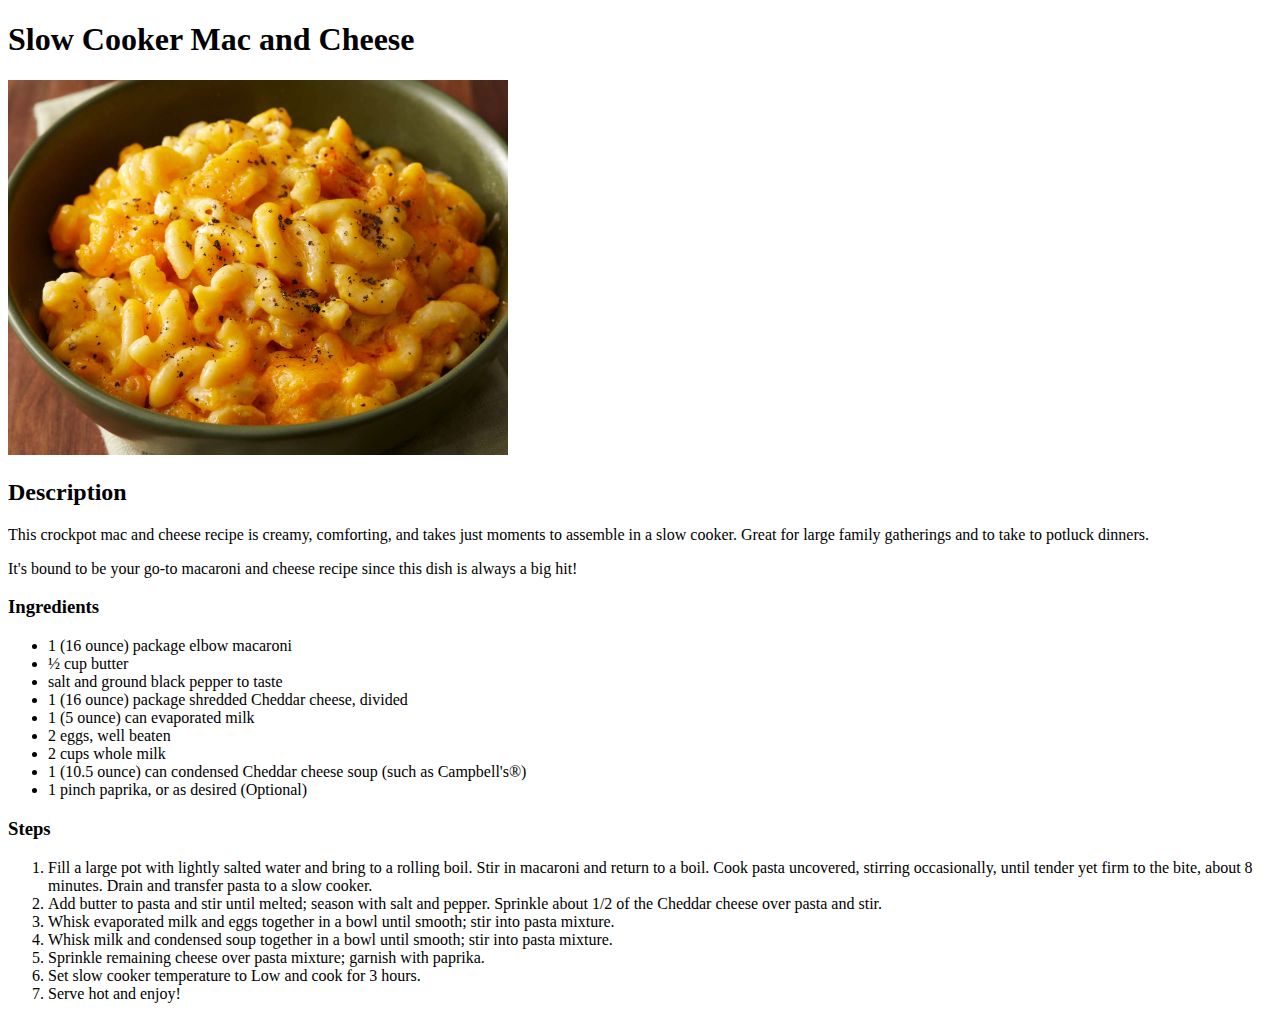
<file: recipes/slow-cooker-mac-and-cheese.html>
<!DOCTYPE html>
<html lang="eng">
    <head>
        <meta charset="UTF-8">
        <title>Odin Recipes</title>
    </head>

    <body>
        <h1>Slow Cooker Mac and Cheese</h1>
        <img src="../recipes/macncheese.jpg" 
        alt="a bowl of macaroni and Cheese"
        width="500">
        <h2>Description</h2>
            <p>This crockpot mac and cheese recipe is creamy, comforting, and takes just moments to assemble in a slow cooker. Great for large family gatherings and to take to potluck dinners.</p> 
            <p>It's bound to be your go-to macaroni and cheese recipe since this dish is always a big hit!</p>

        <h3>Ingredients</h3>
            <ul>
                <li>1 (16 ounce) package elbow macaroni</li>
                <li>½ cup butter</li>
                <li>salt and ground black pepper to taste</li>
                <li>1 (16 ounce) package shredded Cheddar cheese, divided</li>
                <li>1 (5 ounce) can evaporated milk</li>
                <li>2 eggs, well beaten</li>
                <li>2 cups whole milk</li>
                <li>1 (10.5 ounce) can condensed Cheddar cheese soup (such as Campbell's®)</li>
                <li>1 pinch paprika, or as desired (Optional)</li>
            </ul>
        
        <h3>Steps</h3>
            <ol>
                <li>Fill a large pot with lightly salted water and bring to a rolling boil. Stir in macaroni and return to a boil. Cook pasta uncovered, stirring occasionally, until tender yet firm to the bite, about 8 minutes. Drain and transfer pasta to a slow cooker.</li>
                <li>Add butter to pasta and stir until melted; season with salt and pepper. Sprinkle about 1/2 of the Cheddar cheese over pasta and stir.</li>
                <li>Whisk evaporated milk and eggs together in a bowl until smooth; stir into pasta mixture.</li>
                <li>Whisk milk and condensed soup together in a bowl until smooth; stir into pasta mixture.</li>
                <li>Sprinkle remaining cheese over pasta mixture; garnish with paprika.</li>
                <li>Set slow cooker temperature to Low and cook for 3 hours.</li>
                <li>Serve hot and enjoy!</li>
            </ol>

    </body>
</html>
</file>
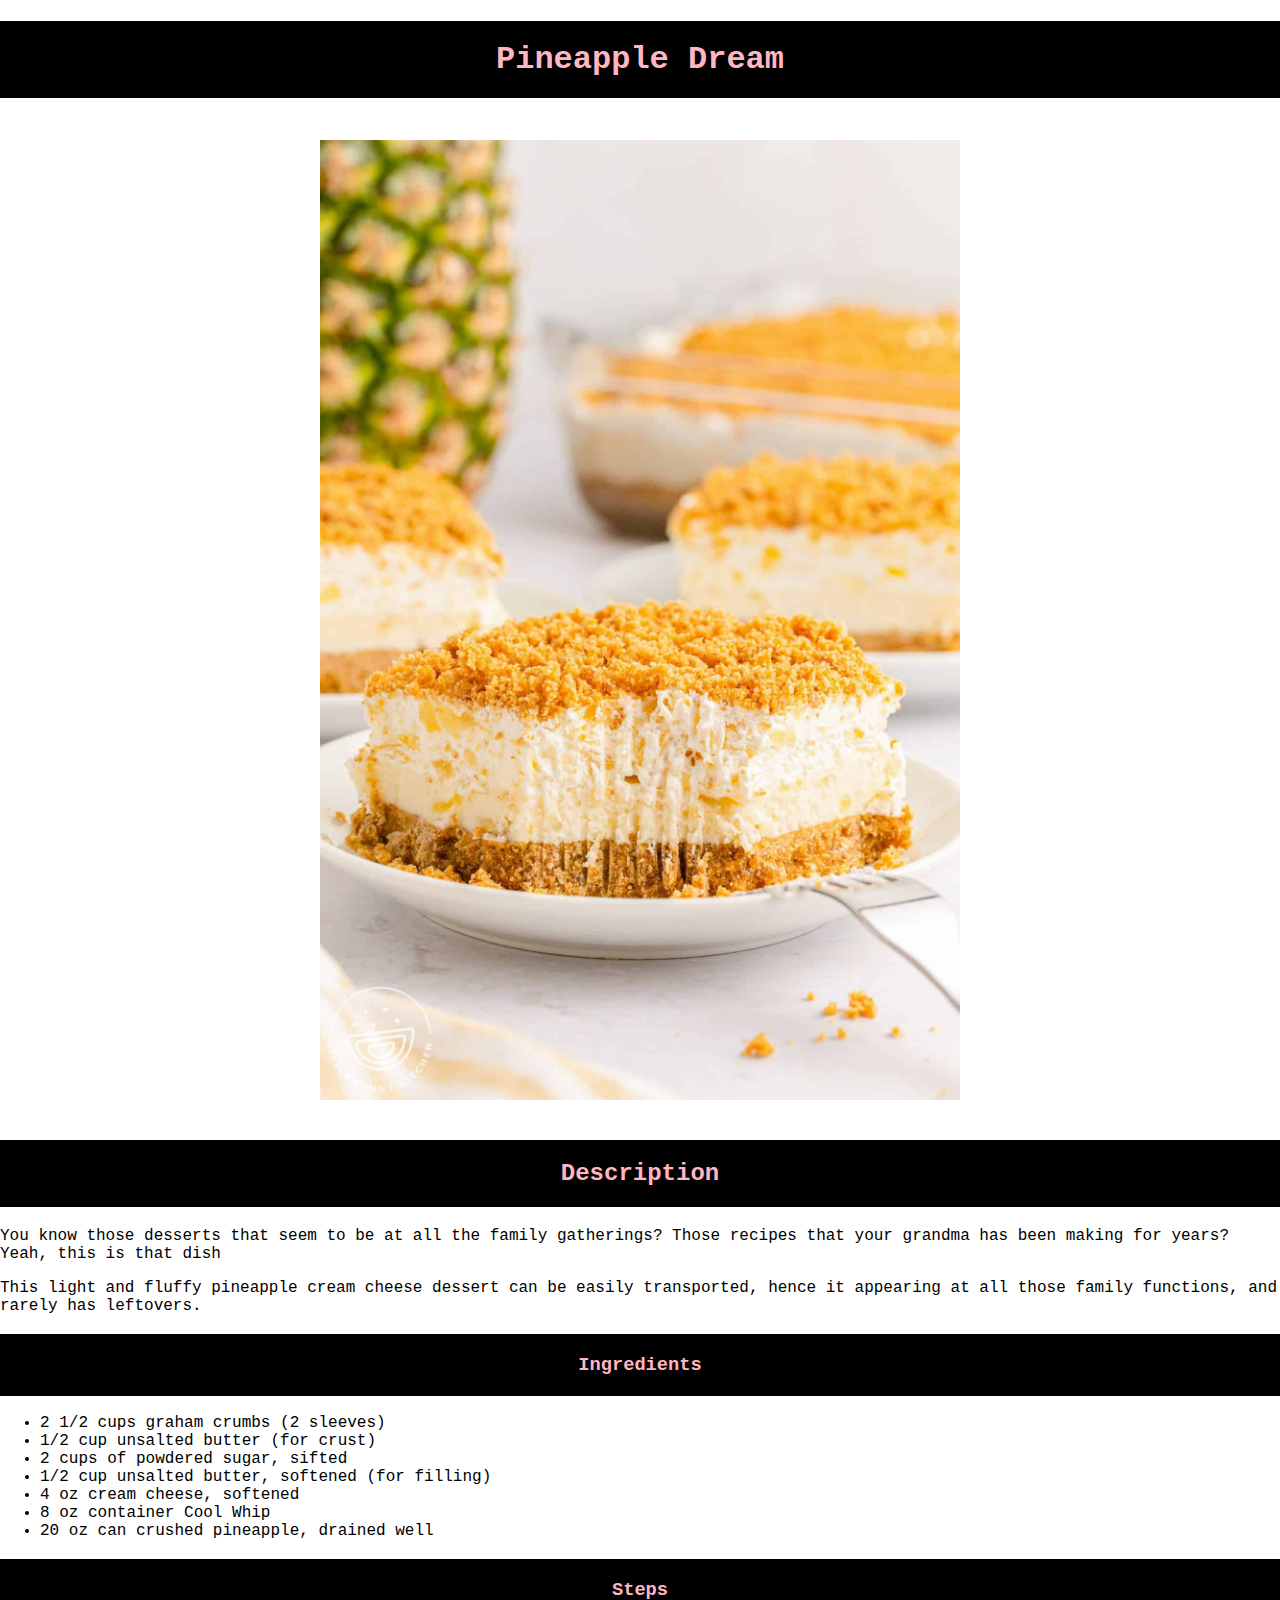
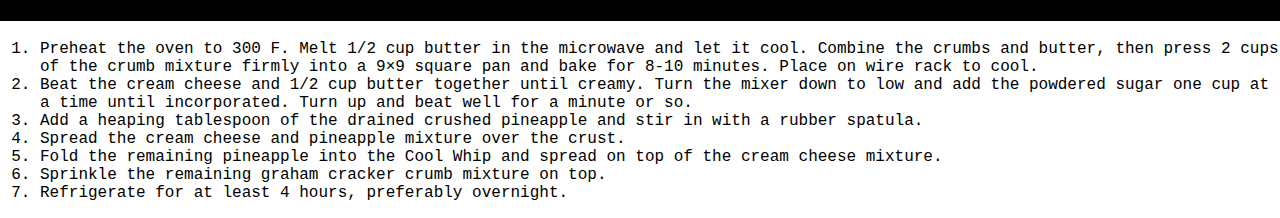
<file: recipes/pages/pineapple-dream-desert.html>
<!DOCTYPE html>
<html lang="eng">
    <head>
        <meta charset="UTF-8">
        <title>Odin Recipes</title>
        <link rel="stylesheet" href="style.css">
    </head>

    <body>
        <h1>Pineapple Dream</h1>
        <img src="./img/cake.jpg" 
        alt="a piece of pineapple cake on a plate"
        width="500">
        <h2>Description</h2>
            <p>You know those desserts that seem to be at all the family gatherings? Those recipes that your grandma has been making for years? Yeah, this is that dish</p> 
            <p>This light and fluffy pineapple cream cheese dessert can be easily transported, hence it appearing at all those family functions, and rarely has leftovers.</p>

        <h3>Ingredients</h3>
            <ul>
                <li>2 1/2 cups graham crumbs (2 sleeves)</li>
                <li>1/2 cup unsalted butter (for crust)</li>
                <li>2 cups of powdered sugar, sifted</li>
                <li>1/2 cup unsalted butter, softened (for filling)</li>
                <li>4 oz cream cheese, softened</li>
                <li>8 oz container Cool Whip</li>
                <li>20 oz can crushed pineapple, drained well</li>
            </ul>
        
        <h3>Steps</h3>
            <ol>
                <li>Preheat the oven to 300 F. Melt 1/2 cup butter in the microwave and let it cool. Combine the crumbs and butter, then press 2 cups of the crumb mixture firmly into a 9×9 square pan and bake for 8-10 minutes. Place on wire rack to cool.</li>
                <li>Beat the cream cheese and 1/2 cup butter together until creamy. Turn the mixer down to low and add the powdered sugar one cup at a time until incorporated. Turn up and beat well for a minute or so.</li>
                <li>Add a heaping tablespoon of the drained crushed pineapple and stir in with a rubber spatula.</li>
                <li>Spread the cream cheese and pineapple mixture over the crust.</li>
                <li>Fold the remaining pineapple into the Cool Whip and spread on top of the cream cheese mixture.</li>
                <li>Sprinkle the remaining graham cracker crumb mixture on top.</li>
                <li>Refrigerate for at least 4 hours, preferably overnight.</li>
            </ol>

    </body>
</html>
</file>
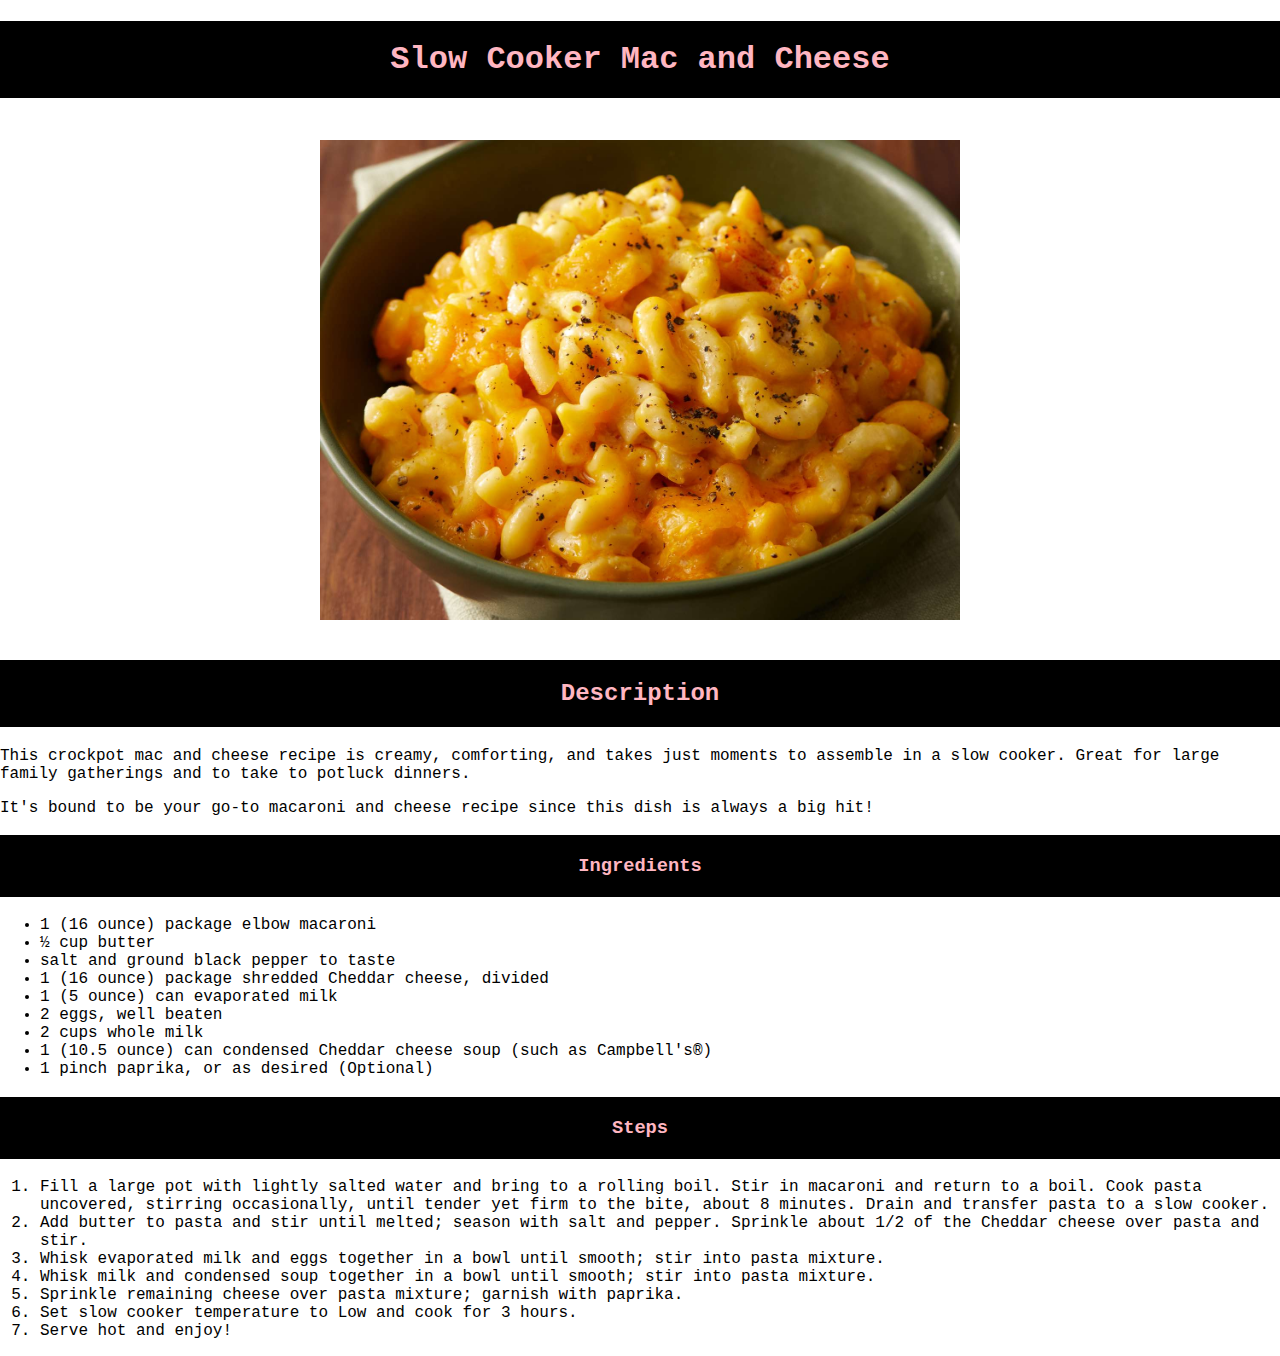
<file: recipes/pages/slow-cooker-mac-and-cheese.html>
<!DOCTYPE html>
<html lang="eng">
    <head>
        <meta charset="UTF-8">
        <title>Odin Recipes</title>
        <link rel="stylesheet" href="style.css">
    </head>

    <body>
        <h1>Slow Cooker Mac and Cheese</h1>
        <img src="../pages/img/macncheese.jpg" 
        alt="a bowl of macaroni and Cheese"
        width="500">
        <h2>Description</h2>
            <p>This crockpot mac and cheese recipe is creamy, comforting, and takes just moments to assemble in a slow cooker. Great for large family gatherings and to take to potluck dinners.</p> 
            <p>It's bound to be your go-to macaroni and cheese recipe since this dish is always a big hit!</p>

        <h3>Ingredients</h3>
            <ul>
                <li>1 (16 ounce) package elbow macaroni</li>
                <li>½ cup butter</li>
                <li>salt and ground black pepper to taste</li>
                <li>1 (16 ounce) package shredded Cheddar cheese, divided</li>
                <li>1 (5 ounce) can evaporated milk</li>
                <li>2 eggs, well beaten</li>
                <li>2 cups whole milk</li>
                <li>1 (10.5 ounce) can condensed Cheddar cheese soup (such as Campbell's®)</li>
                <li>1 pinch paprika, or as desired (Optional)</li>
            </ul>
        
        <h3>Steps</h3>
            <ol>
                <li>Fill a large pot with lightly salted water and bring to a rolling boil. Stir in macaroni and return to a boil. Cook pasta uncovered, stirring occasionally, until tender yet firm to the bite, about 8 minutes. Drain and transfer pasta to a slow cooker.</li>
                <li>Add butter to pasta and stir until melted; season with salt and pepper. Sprinkle about 1/2 of the Cheddar cheese over pasta and stir.</li>
                <li>Whisk evaporated milk and eggs together in a bowl until smooth; stir into pasta mixture.</li>
                <li>Whisk milk and condensed soup together in a bowl until smooth; stir into pasta mixture.</li>
                <li>Sprinkle remaining cheese over pasta mixture; garnish with paprika.</li>
                <li>Set slow cooker temperature to Low and cook for 3 hours.</li>
                <li>Serve hot and enjoy!</li>
            </ol>

    </body>
</html>
</file>
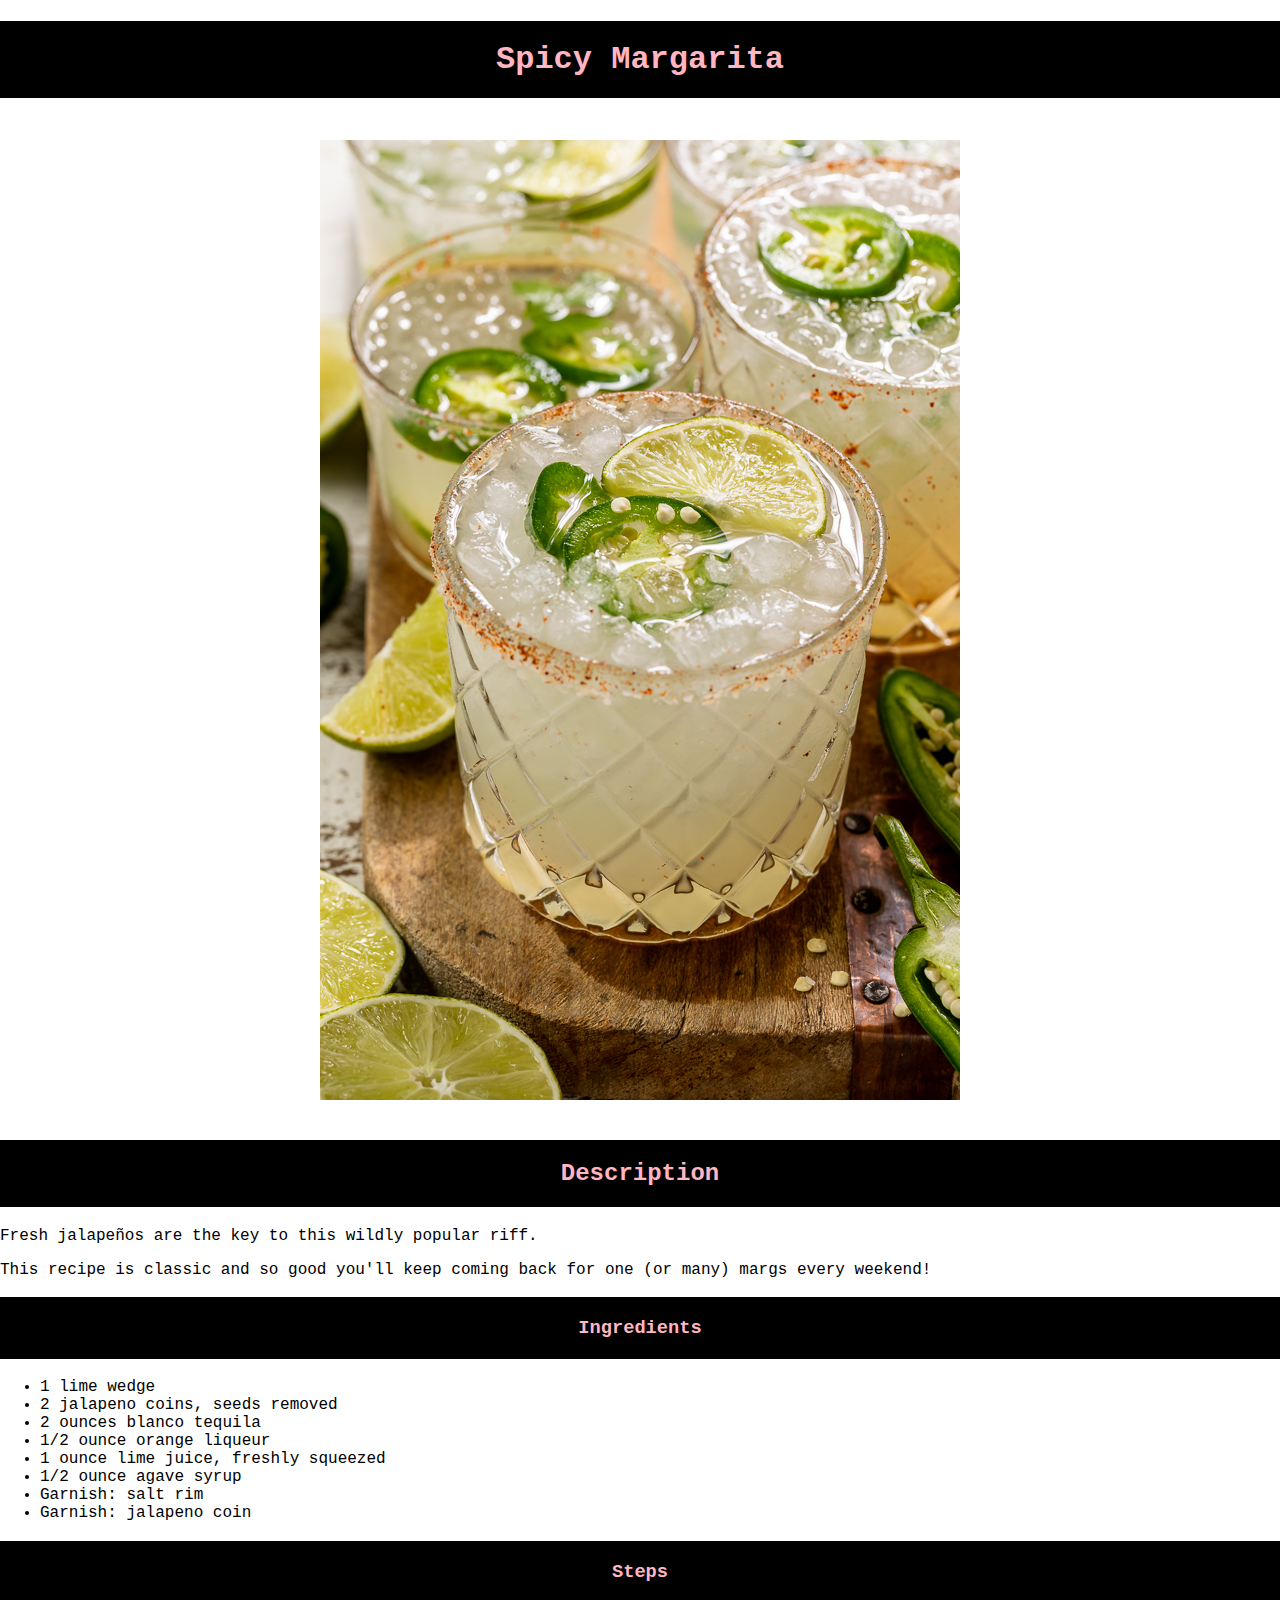
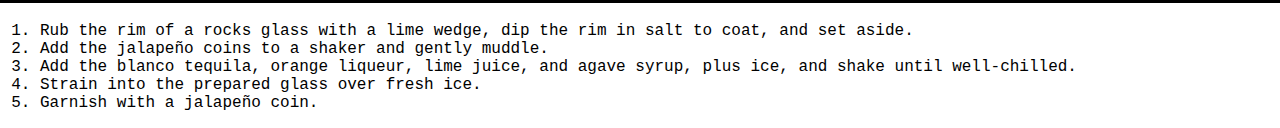
<file: recipes/pages/spicy-margarita.html>
<!DOCTYPE html>
<html lang="eng">
    <head>
        <meta charset="UTF-8">
        <title>Odin Recipes</title>
        <link rel="stylesheet" href="style.css">
    </head>

    <body>
        <h1>Spicy Margarita</h1>
        <img src="./img/margarita.jpg" 
        alt="a spicy margarita in a short class"
        width="500">
        <h2>Description</h2>
            <p>Fresh jalapeños are the key to this wildly popular riff.</p> 
            <p>This recipe is classic and so good you'll keep coming back for one (or many) margs every weekend!</p>

        <h3>Ingredients</h3>
            <ul>
                <li>1 lime wedge</li>
                <li>2 jalapeno coins, seeds removed</li>
                <li>2 ounces blanco tequila</li>
                <li>1/2 ounce orange liqueur</li>
                <li>1 ounce lime juice, freshly squeezed</li>
                <li>1/2 ounce agave syrup</li>
                <li>Garnish: salt rim</li>
                <li>Garnish: jalapeno coin</li>
            </ul>
        
        <h3>Steps</h3>
            <ol>
                <li>Rub the rim of a rocks glass with a lime wedge, dip the rim in salt to coat, and set aside.</li>
                <li>Add the jalapeño coins to a shaker and gently muddle.</li>
                <li>Add the blanco tequila, orange liqueur, lime juice, and agave syrup, plus ice, and shake until well-chilled.</li>
                <li>Strain into the prepared glass over fresh ice.</li>
                <li>Garnish with a jalapeño coin.</li>
            </ol>

    </body>
</html>
</file>
<file: recipes/pages/style.css>
body {
    font-family: 'Courier New', Courier, monospace;
    padding:0 ;
    margin: 0;
}

h1, h2, h3 {
    text-align: center;
    color: lightpink;
    background-color: black;
    padding: 20px;
}

img {
    margin: auto;
    width: 50%;
    display: block;
    padding: 20px;
}
</file>
